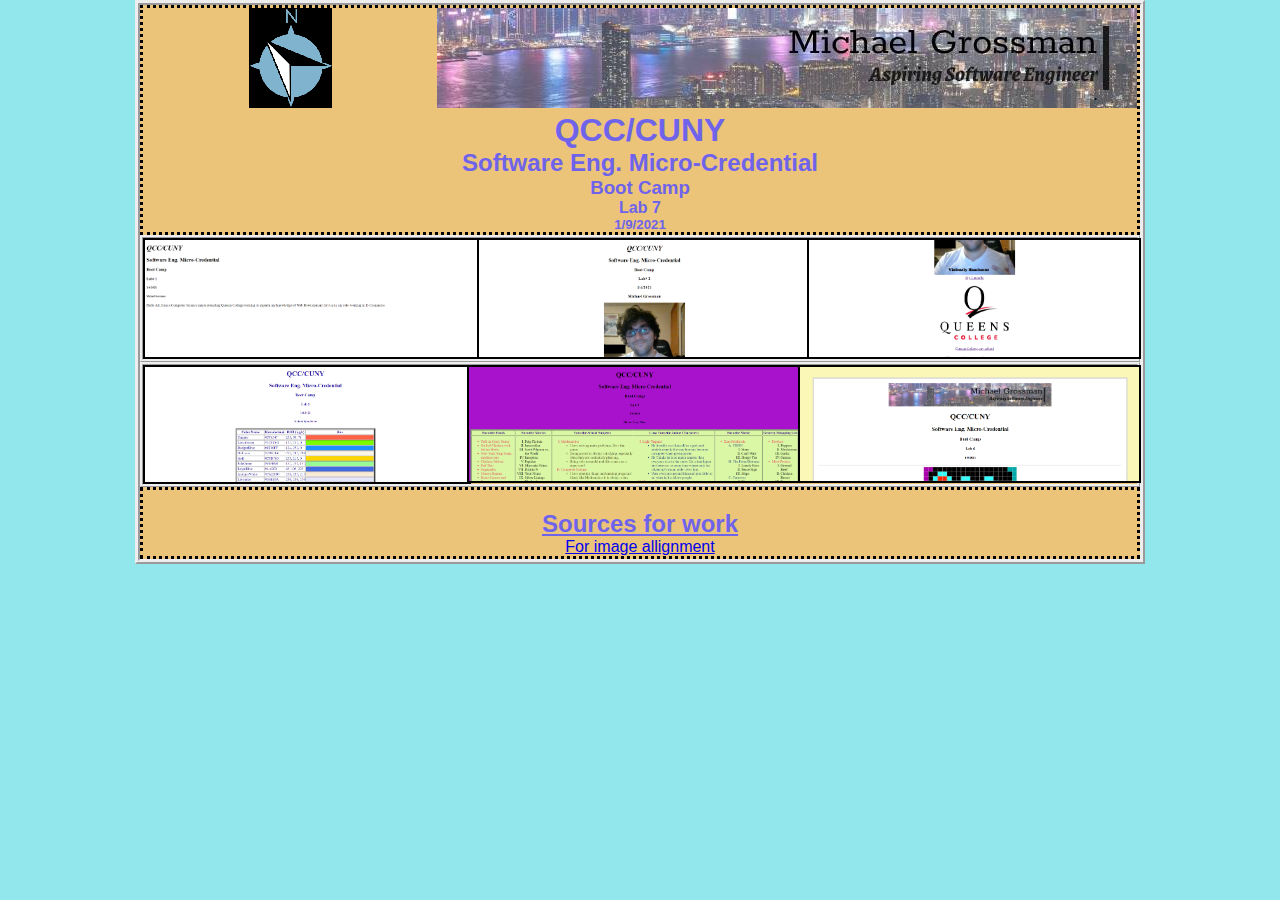
<file: index.html>
<!DOCTYPE html>
<html lang="en" dir="ltr">
  <head>
    <meta charset="utf-8">
    <title>Lab Index</title>
    <link rel="icon" type="image/png" href="logo.png">
    <link rel="stylesheet" type="text/css" href="style.css">
  </head>
  <center>
    <body>
        <header>
          <img src="left_image.png" alt="balancing img" stlye="float:left">
          <img src="Banner_700x100.jpg" alt="info banner" style="float:right">
          <br>
          <h1 style="color:#6F63EB; margin-bottom:0px; margin-top:0px;">QCC/CUNY</h1>
          <h2 style="color:#6F63EB; margin-bottom:0px; margin-top:0px;">Software
             Eng. Micro-Credential</h2>
          <h3 style="color:#6F63EB; margin-bottom:0px; margin-top:0px;">Boot Camp</h3>
          <h4 style="color:#6F63EB; margin-bottom:0px; margin-top:0px;">Lab 7</h4>
          <h5 style="color:#6F63EB; margin-bottom:0px; margin-top:0px;">1/9/2021</h5>
        </header>

      <div class="row">
        <div class="img1">
          <a href="lab1/lab1.html"><img class="a" src="lab1.png"></a>
        </div>
        <div class="img2">
          <a href="lab2/lab2.html"><img class="a" src="lab2.png"></a>
        </div>
        <div class="img3">
          <a href="Lab3/Lab.html"><img class="a" src="lab3.png"></a>
        </div>
      </div>
      <div class="row">
        <div class="img4">
          <a href="Lab4/Lab.html"><img class="a" src="lab4.png"></a>
        </div>
        <div class="img5">
          <a href="Lab5/Lab.html"><img class="a" src="lab5.png"></a>
        </div>
        <div class="img6">
          <a href="Lab6/Lab.html"><img class="a" src="lab6.png"></a>
        </div>
      </div>
      <footer>
        <h2 style="color:#6F63EB; margin-bottom:0px"><u>Sources for work</u></h2>
        <a href="https://codepen.io/sarus/pen/PJGPmy">For image allignment</a>
      </footer>
    </body>
  </center>
</html>
</file>
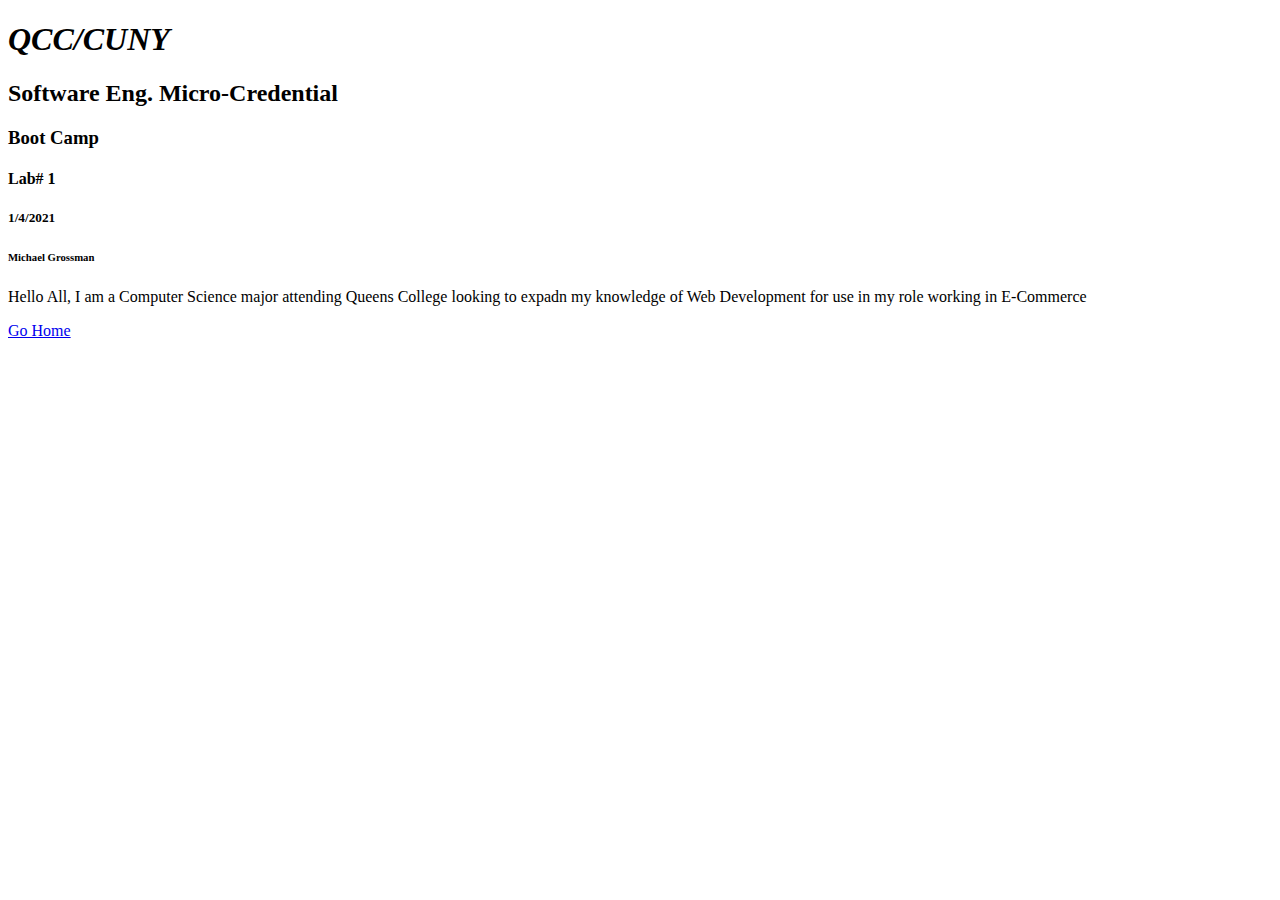
<file: lab1/lab1.html>
<!doctype html>
<html>
    <head>
        <title>Lab 1</title>
    </head>
    <body>
        <h1><em>QCC/CUNY</em></h1>
        <h2><strong>Software Eng. Micro-Credential</strong></h2>
        <h3>Boot Camp</h3>
        <h4>Lab# 1</h4>
        <h5>1/4/2021</h5>
        <h6>Michael Grossman</h6>
        <p>Hello All, I am a Computer Science major attending Queens College
          looking to expadn my knowledge of Web Development for use in my role
          working in E-Commerce</p>
        <a href="../index.html" alt="link to root folder">Go Home</a>
    </body>
</html>
<!--
<strong> this would be bold </strong>
em == i
<b>this will also be bold</b>
-->
</file>
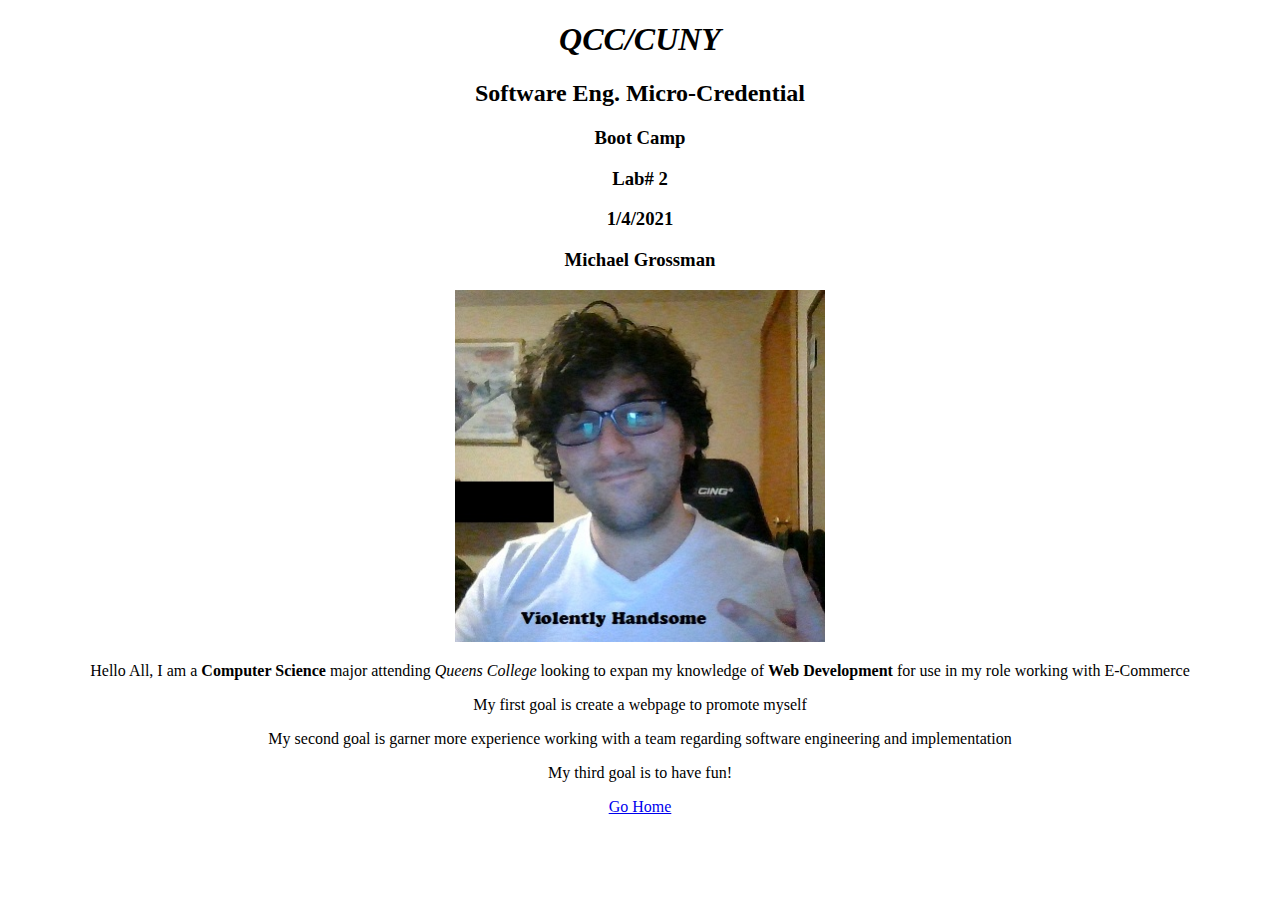
<file: lab2/lab2.html>
<!doctype html>
<html>
    <head>
        <title>Lab 2</title>
    </head>
    <body>
      <center>
        <h1><em>QCC/CUNY</em></h1>
        <h2>Software Eng. Micro-Credential</h2>
        <h3>Boot Camp</h3>
        <h3>Lab# 2</h3>
        <h3>1/4/2021</h3>
        <h3>Michael Grossman</h3>
        <img src="it_me.jpg" alt="Beautifully me" width="370px"/>
        <p>Hello All, I am a <strong>Computer Science</strong> major attending
           <i>Queens College</i> looking to expan my knowledge of
           <b>Web Development</b> for use in my role working with E-Commerce</p>
        <p>My first goal is create a webpage to promote myself</p>
        <p>My second goal is garner more experience working with a team
        regarding software engineering and implementation</p>
        <p>My third goal is to have fun!</p>
        <a href="../index.html" alt="link to root folder">Go Home</a>
      </center>
    </body>
</html>
<!--
<strong> this would be bold </strong>
em == i
<b>this will also be bold</b>
-->
</file>
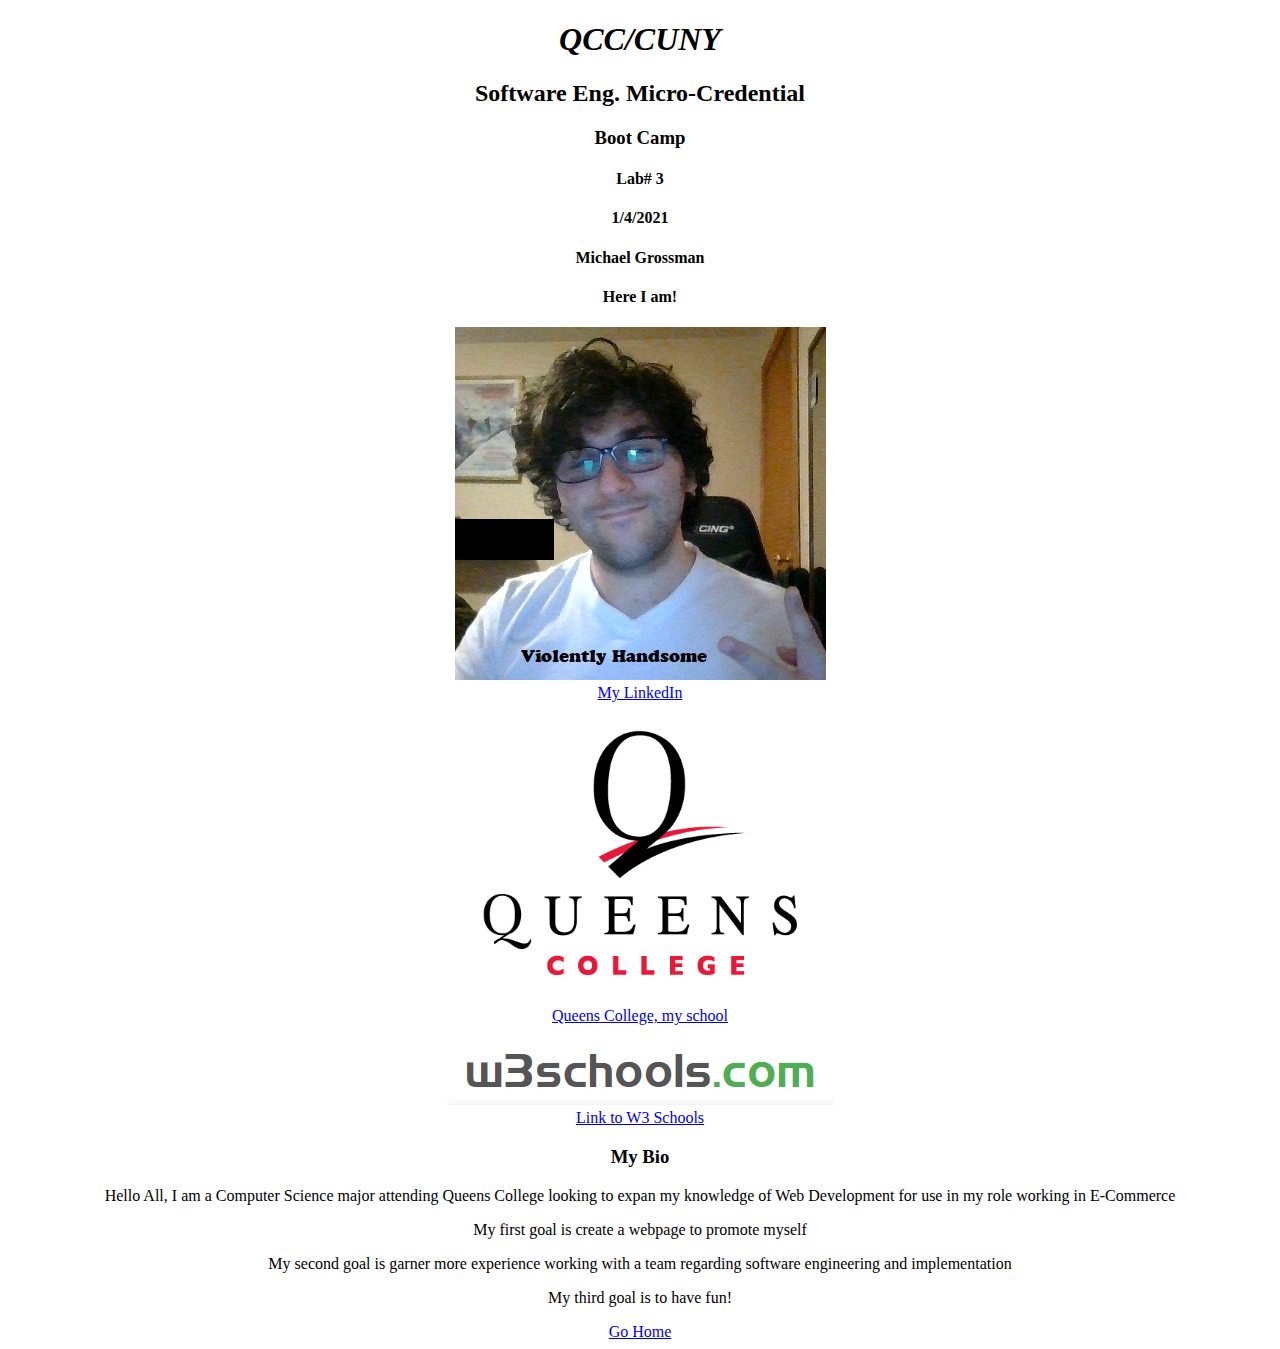
<file: Lab3/Lab.html>
<!doctype html>
<html>
    <head>
        <title>Lab 3</title>
    </head>
    <body>
      <center>
        <h1><em>QCC/CUNY</em></h1>
        <h2><strong>Software Eng. Micro-Credential</strong></h2>
        <h3>Boot Camp</h3>
        <h4>Lab# 3</h4>
        <h4>1/4/2021</h4>
        <h4>Michael Grossman</h4>
        <h4>Here I am!</h4>
        <a href="https://www.linkedin.com/in/michael-grossman-888a30196/" alt="Michael Grossman">
          <img src="it_me.jpg" alt="Beautifully me" width="371px"/></a>
        <br/>
        <a href="https://www.linkedin.com/in/michael-grossman-888a30196/" alt="My LinkedIn">
        My LinkedIn</a>
        <br/>
        <a href="https://www.qc.cuny.edu/Pages/home.aspx" alt="Link to Queens College">
        <img src="queens_college.jpg" alt="QC logo" width="371px"/></a>
        <br/>
        <a href="https://www.qc.cuny.edu/Pages/home.aspx" alt="Link to Queens College">
        Queens College, my school</a>
        <br/>
        <a href="https://www.w3schools.com/" alt="link to w3 schools">
          <img src="w3_schools.jpg" alt="w3 schools logo"/></a>
        <br/>
        <a href="https://www.w3schools.com/" alt="link to W3 Schools">
        Link to W3 Schools</a>
        <br/>
        <h3>My Bio</h3>
        <p>Hello All, I am a Computer Science major attending Queens College
          looking to expan my knowledge of Web Development for use in my role
          working in E-Commerce</p>
        <!-- This would be better as an ordered list -->
        <p>My first goal is create a webpage to promote myself</p>
        <p>My second goal is garner more experience working with a team
        regarding software engineering and implementation</p>
        <p>My third goal is to have fun!</p>
        <a href="../index.html" alt="link to root folder">Go Home</a>
      </center>
    </body>
</html>
</file>
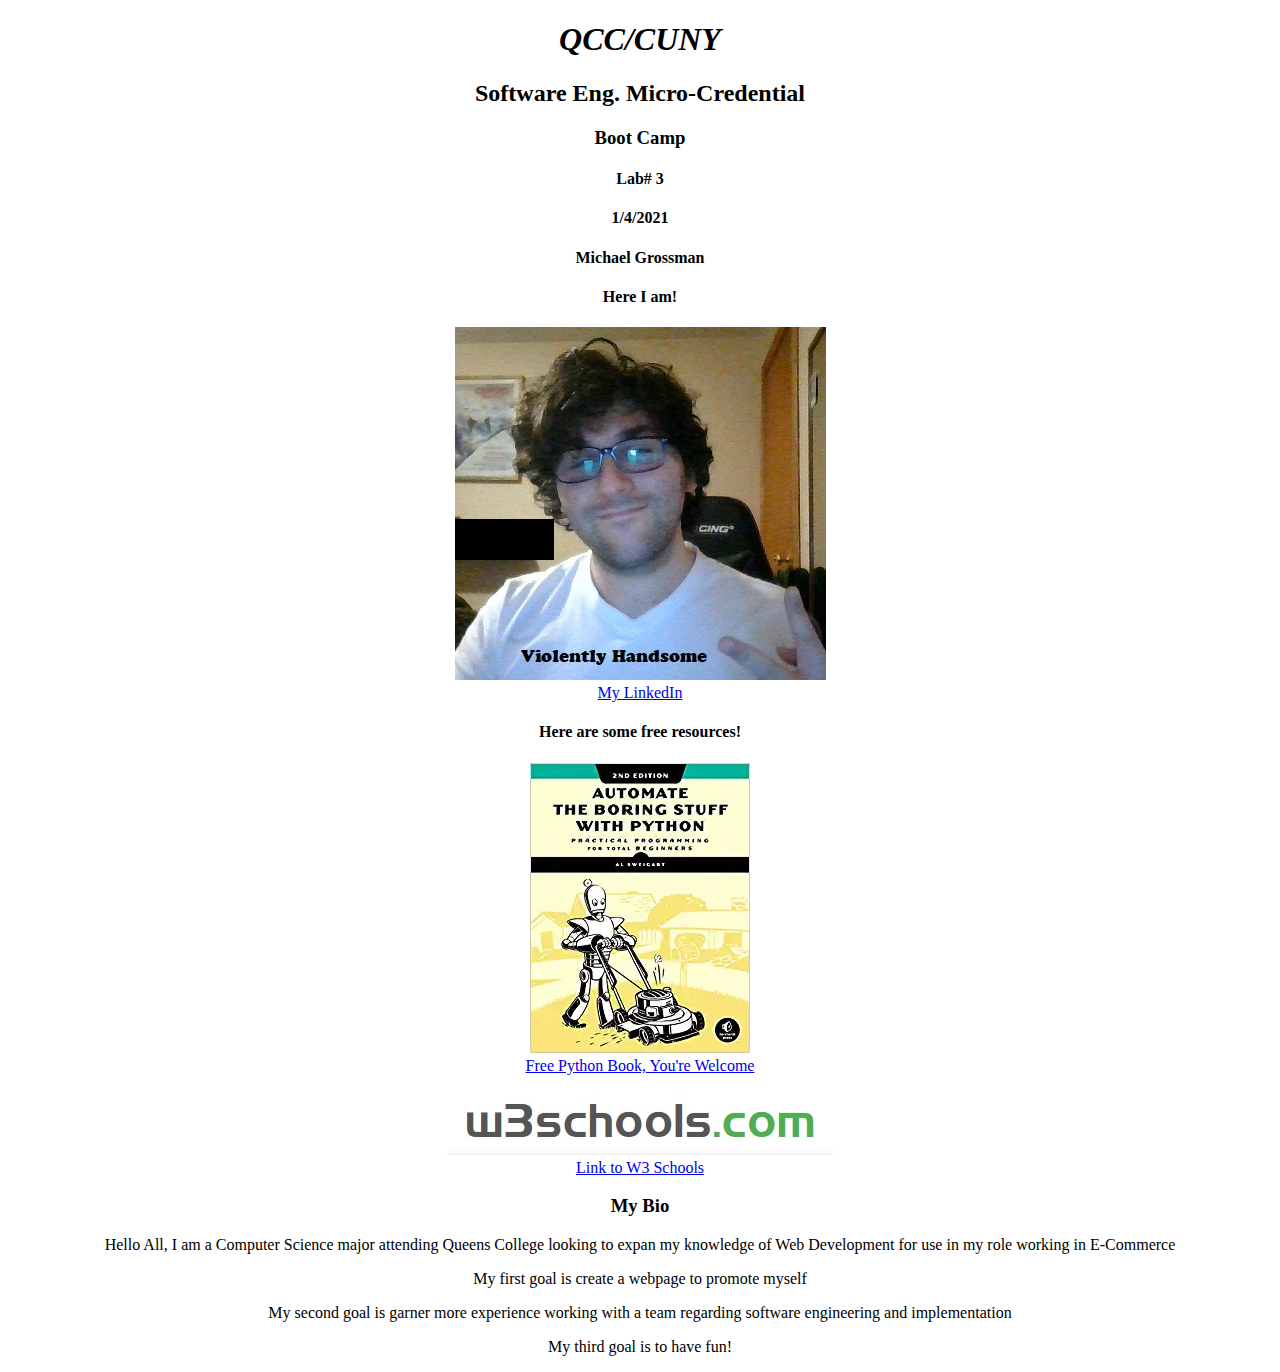
<file: Lab3/lab3.html>
<!doctype html>
<html>
    <head>
        <title>Lab 3</title>
    </head>
    <body>
      <center>
        <h1><em>QCC/CUNY</em></h1>
        <h2><strong>Software Eng. Micro-Credential</strong></h2>
        <h3>Boot Camp</h3>
        <h4>Lab# 3</h4>
        <h4>1/4/2021</h4>
        <h4>Michael Grossman</h4>
        <h4>Here I am!</h4>
        <a href="https://www.linkedin.com/in/michael-grossman-888a30196/" alt="Michael Grossman">
          <img src="it_me.jpg" alt="Beautifully me"/></a>
        <br/>
        <a href="https://www.linkedin.com/in/michael-grossman-888a30196/" alt="My LinkedIn">
        My LinkedIn</a>
        <br/>
        <h4>Here are some free resources!</h4>
        <a href="https://automatetheboringstuff.com/" alt="Free Python Textbook">
        <img src="Automate_the_boring_stuff.jpg" alt="python Textbook"/></a>
        <br/>
        <a href="https://automatetheboringstuff.com/" alt="Free Python Textbook">
        Free Python Book, You're Welcome</a>
        <br/>
        <a href="https://www.w3schools.com/" alt="link to w3 schools">
          <img src="w3_schools.jpg" alt="w3 schools logo"/></a>
        <br/>
        <a href="https://www.w3schools.com/" alt="link to W3 Schools">
        Link to W3 Schools</a>
        <br/>
        <h3>My Bio</h3>
        <p>Hello All, I am a Computer Science major attending Queens College
          looking to expan my knowledge of Web Development for use in my role
          working in E-Commerce</p>
        <!-- This would be better as an ordered list -->
        <p>My first goal is create a webpage to promote myself</p>
        <p>My second goal is garner more experience working with a team
        regarding software engineering and implementation</p>
        <p>My third goal is to have fun!</p>
      </center>
    </body>
</html>
<!--
<strong> this would be bold </strong>
em == i
<b>this will also be bold</b>
-->
</file>
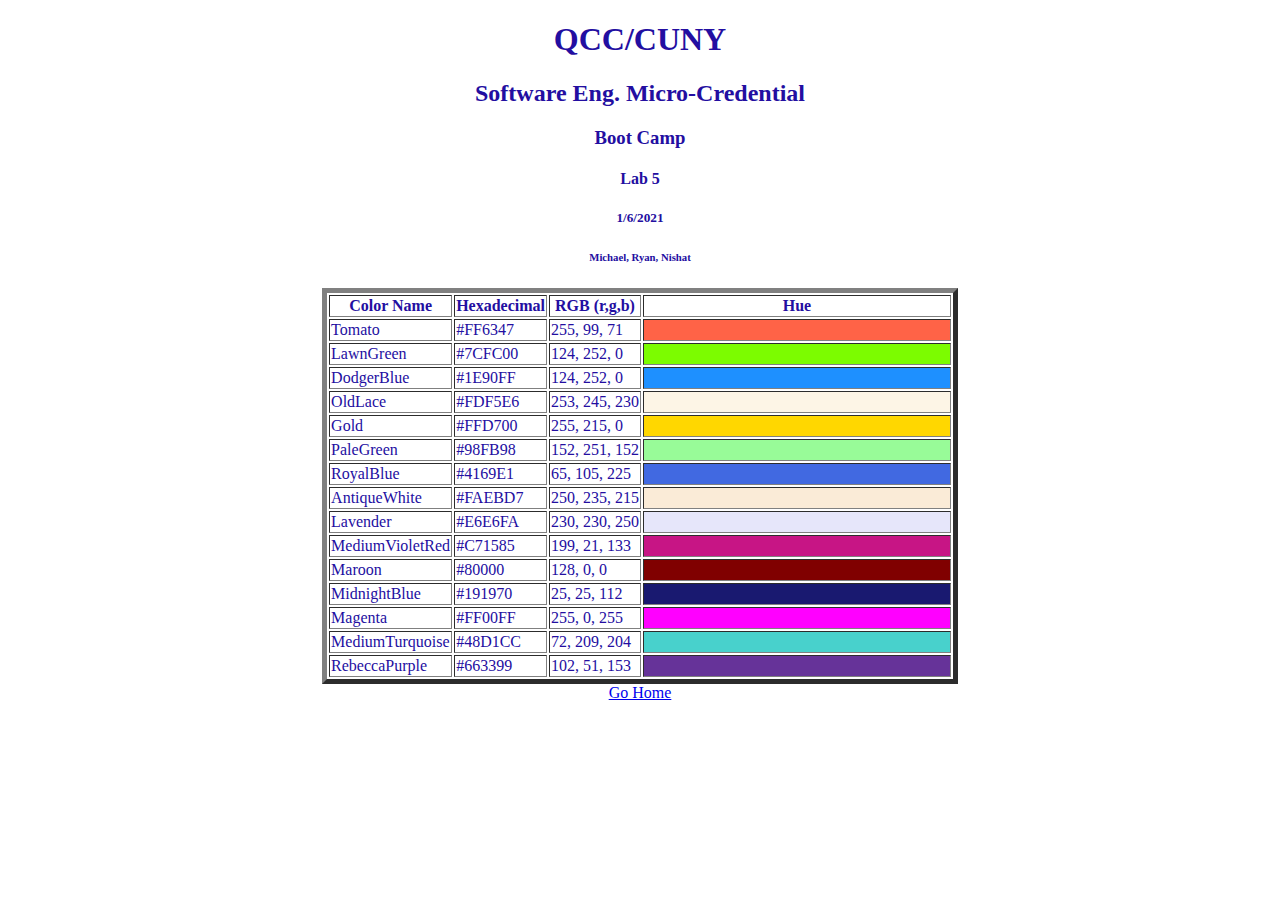
<file: Lab4/Lab.html>
<!doctype html>
<html>
    <head>
        <title>Lab 4</title>
    </head>
    <body style="color:rgb(35,14,161)">
      <center>
        <h1>QCC/CUNY</h1>
        <h2>Software Eng. Micro-Credential</h2>
        <h3>Boot Camp</h3>
        <h4>Lab 5</h4>
        <h5>1/6/2021</h5>
        <h6>Michael, Ryan, Nishat</h6>
        <table border="5">
          <tr>
            <th>Color Name</th>
            <th>Hexadecimal</th>
            <th>RGB (r,g,b)</th>
            <th>Hue</th>
          </tr>
          <tr>
            <td>Tomato</td>
            <td>#FF6347</td>
            <td>255, 99, 71</td>
            <td style="width:50%" bgcolor="#FF6347"></td>
          </tr>
          <tr>
            <td>LawnGreen</td>
            <td>#7CFC00</td>
            <td>124, 252, 0</td>
            <td style="width:50%" bgcolor="#7CFC00"></td>
          </tr>
          <tr>
            <td>DodgerBlue</td>
            <td>#1E90FF</td>
            <td>124, 252, 0</td>
            <td style="width:50%" bgcolor="#1E90FF"></td>
          </tr>
          <tr>
            <td>OldLace</td>
            <td>#FDF5E6</td>
            <td>253, 245, 230</td>
            <td style="width:50%" bgcolor="#FDF5E6"></td>
          </tr>
          <tr>
            <td>Gold</td>
            <td>#FFD700</td>
            <td>255, 215, 0</td>
            <td style="width:50%" bgcolor="#FFD700"></td>
          </tr>
          <tr>
            <td>PaleGreen</td>
            <td>#98FB98</td>
            <td>152, 251, 152</td>
            <td style="width:50%" bgcolor="#98FB98"></td>
          </tr>
          <tr>
            <td>RoyalBlue</td>
            <td>#4169E1</td>
            <td>65, 105, 225</td>
            <td style="width:50%" bgcolor="#4169E1"></td>
          </tr>
          <tr>
            <td>AntiqueWhite</td>
            <td>#FAEBD7</td>
            <td>250, 235, 215</td>
            <td style="width:50%" bgcolor="#FAEBD7"></td>
          </tr>
          <tr>
            <td>Lavender</td>
            <td>#E6E6FA</td>
            <td>230, 230, 250</td>
            <td style="width:50%" bgcolor="#E6E6FA"></td>
          </tr>
          <tr>
            <td>MediumVioletRed</td>
            <td>#C71585</td>
            <td>199, 21, 133</td>
            <td style="width:50%" bgcolor="#C71585"></td>
          </tr>
          <tr>
            <td>Maroon</td>
            <td>#80000</td>
            <td>128, 0, 0</td>
            <td style="width:50%" bgcolor="#80000"></td>
          </tr>
          <tr>
            <td>MidnightBlue</td>
            <td>#191970</td>
            <td>25, 25, 112</td>
            <td style="width:50%" bgcolor="#191970"></td>
          </tr>
          <tr>
            <td>Magenta</td>
            <td>#FF00FF</td>
            <td>255, 0, 255</td>
            <td style="width:50%" bgcolor="#FF00FF"></td>
          </tr>
          <tr>
            <td>MediumTurquoise</td>
            <td>#48D1CC</td>
            <td>72, 209, 204</td>
            <td style="width:50%" bgcolor="#48D1CC"></td>
          </tr>
          <tr>
            <td>RebeccaPurple</td>
            <td>#663399</td>
            <td>102, 51, 153</td>
            <td style="width:50%" bgcolor="#663399"></td>
          </tr>
        </table>
        <a href="../index.html" alt="link to root folder">Go Home</a>
      </center>
    </body>
</html>
</file>
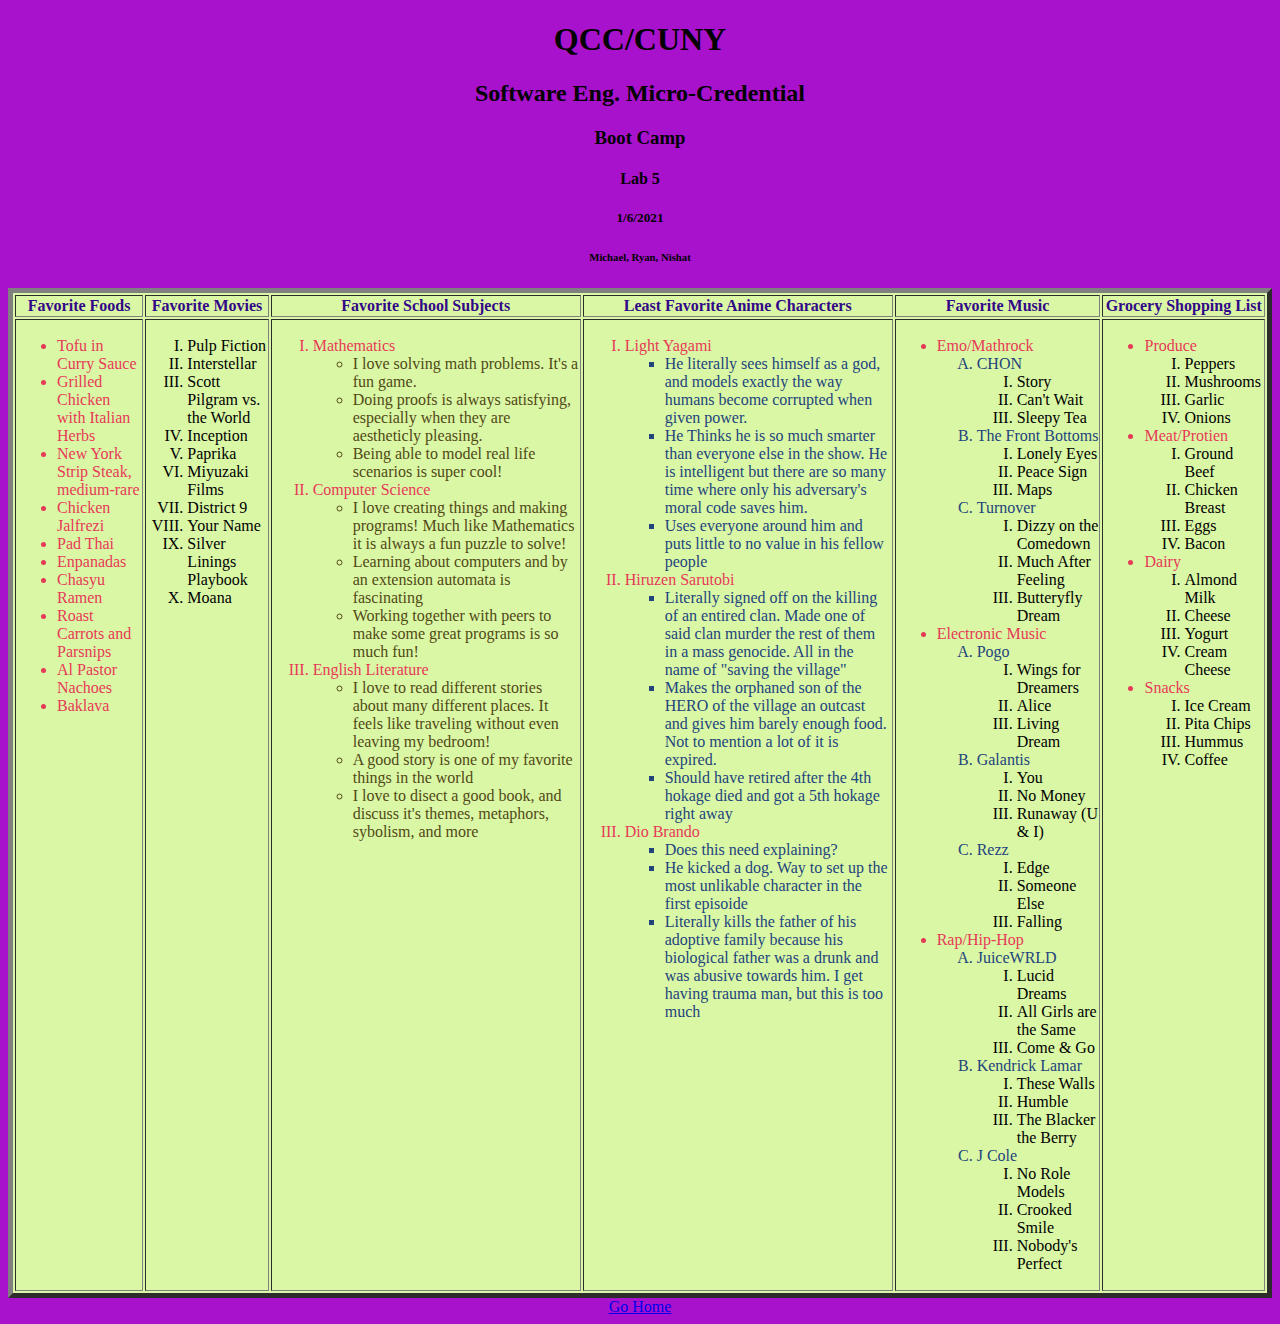
<file: Lab5/Lab.html>
<!doctype html>
<html>
    <head>
        <title>Lab 5</title>
    </head>
    <body style="background-color:#A812CC">
      <center>
        <h1 >QCC/CUNY</h1>
        <h2>Software Eng. Micro-Credential</h2>
        <h3>Boot Camp</h3>
        <h4>Lab 5</h4>
        <h5>1/6/2021</h5>
        <h6>Michael, Ryan, Nishat</h6>
        <table border="5" style="background-color:#DAF7A6">
          <tr style="color:#320787">
              <th>Favorite Foods</th>
              <th>Favorite Movies</th>
              <th>Favorite School Subjects</th>
              <th>Least Favorite Anime Characters</th>
              <th>Favorite Music</th>
              <th>Grocery Shopping List</th>
          </tr>
          <tr>
            <td style="vertical-align:top">
              <ul style="color:rgb(230,58,86)">
                <li>Tofu in Curry Sauce</li>
                <li>Grilled Chicken with Italian Herbs</li>
                <li>New York Strip Steak, medium-rare</li>
                <li>Chicken Jalfrezi</li>
                <li>Pad Thai</li>
                <li>Enpanadas</li>
                <li>Chasyu Ramen</li>
                <li>Roast Carrots and Parsnips</li>
                <li>Al Pastor Nachoes</li>
                <li>Baklava</li>
              </ul>
            </td>
            <td style="vertical-align:top">
              <ol type="I">
                <li>Pulp Fiction</li>
                <li>Interstellar</li>
                <li>Scott Pilgram vs. the World</li>
                <li>Inception</li>
                <li>Paprika</li>
                <li>Miyuzaki Films</li>
                <li>District 9</li>
                <li>Your Name</li>
                <li>Silver Linings Playbook</li>
                <li>Moana</li>
              </ol>
            </td>
            <td width="25%" style="vertical-align:top">
              <ol type="I">
                <li style="color:rgb(230,58,86)">Mathematics</li>
                  <ul style="color:#514915">
                    <li>I love solving math problems. It's a fun game.</li>
                    <li>Doing proofs is always satisfying, especially when they are
                      aestheticly pleasing.</li>
                    <li>Being able to model real life scenarios is super cool!</li>
                  </ul>
                <li style="color:rgb(230,58,86)">Computer Science</li>
                  <ul style="color:#514915">
                    <li>I love creating things and making programs! Much like Mathematics
                     it is always a fun puzzle to solve!</li>
                    <li>Learning about computers and by an extension automata is fascinating</li>
                    <li>Working together with peers to make some great programs is so much fun!</li>
                  </ul>
                <li style="color:rgb(230,58,86)">English Literature</li>
                  <ul style="color:#514915">
                    <li>I love to read different stories about many different places. It
                    feels like traveling without even leaving my bedroom!</li>
                    <li>A good story is one of my favorite things in the world</li>
                    <li>I love to disect a good book, and discuss it's themes, metaphors,
                      sybolism, and more</li>
                  </ul>
              </ol>
            </td>
            <td width="25%" style="vertical-align:top">
              <ol type="I">
                <li style="color:rgb(230,58,86)">Light Yagami</li>
                  <ul style="color:#22447c" type="square">
                    <li>He literally sees himself as a god, and models exactly the way
                     humans become corrupted when given power.</li>
                    <li>He Thinks he is so much smarter than everyone else in the show.
                     He is intelligent but there are so many time where only his adversary's
                     moral code saves him.</li>
                     <li>Uses everyone around him and puts little to no value in his fellow people</li>
                  </ul>
                <li style="color:rgb(230,58,86)">Hiruzen Sarutobi</li>
                  <ul style="color:#22447c" type="square">
                    <li>Literally signed off on the killing of an entired clan. Made one of said clan
                     murder the rest of them in a mass genocide. All in the name of "saving the village"</li>
                    <li>Makes the orphaned son of the HERO of the village an outcast and gives
                    him barely enough food. Not to mention a lot of it is expired.</li>
                    <li>Should have retired after the 4th hokage died and got a 5th hokage right away</li>
                  </ul>
                <li style="color:rgb(230,58,86)">Dio Brando</li>
                  <ul style="color:#22447c" type="square">
                    <li>Does this need explaining?</li>
                    <li>He kicked a dog. Way to set up the most unlikable character in the
                    first episoide</li>
                    <li>Literally kills the father of his adoptive family because his biological
                    father was a drunk and was abusive towards him. I get having trauma man, but
                    this is too much</li>
                  </ul>
              </ol>
            </td>
            <td style="vertical-align:top">
              <ul>
                <li style="color:rgb(230,58,86)">Emo/Mathrock</li>
                  <ol type="A">
                    <li style="color:#22447c">CHON</li>
                      <ol type="I">
                        <li>Story</li>
                        <li>Can't Wait</li>
                        <li>Sleepy Tea</li>
                      </ol>
                    <li style="color:#22447c">The Front Bottoms</li>
                      <ol type="I">
                        <li>Lonely Eyes</li>
                        <li>Peace Sign</li>
                        <li>Maps</li>
                      </ol>
                    <li style="color:#22447c">Turnover</li>
                      <ol type="I">
                        <li>Dizzy on the Comedown</li>
                        <li>Much After Feeling</li>
                        <li>Butteryfly Dream</li>
                      </ol>
                  </ol>
                <li style="color:rgb(230,58,86)">Electronic Music</li>
                  <ol type="A">
                    <li style="color:#22447c">Pogo</li>
                      <ol type="I">
                        <li>Wings for Dreamers</li>
                        <li>Alice</li>
                        <li>Living Dream</li>
                      </ol>
                    <li style="color:#22447c">Galantis</li>
                      <ol type="I">
                        <li>You</li>
                        <li>No Money</li>
                        <li>Runaway (U & I)</li>
                      </ol>
                    <li style="color:#22447c">Rezz</li>
                      <ol type="I">
                        <li>Edge</li>
                        <li>Someone Else</li>
                        <li>Falling</li>
                      </ol>
                  </ol>
                <li style="color:rgb(230,58,86)">Rap/Hip-Hop</li>
                  <ol type="A">
                    <li style="color:#22447c">JuiceWRLD</li>
                      <ol type="I">
                        <li>Lucid Dreams</li>
                        <li>All Girls are the Same</li>
                        <li>Come & Go</li>
                      </ol>
                    <li style="color:#22447c">Kendrick Lamar</li>
                      <ol type="I">
                        <li>These Walls</li>
                        <li>Humble</li>
                        <li>The Blacker the Berry</li>
                      </ol>
                    <li style="color:#22447c">J Cole</li>
                      <ol type="I">
                        <li>No Role Models</li>
                        <li>Crooked Smile</li>
                        <li>Nobody's Perfect</li>
                      </ol>
                  </ol>
              </ul>
            </td>
            <td style="vertical-align:top">
              <ul>
                <li style="color:rgb(230,58,86)">Produce</li>
                  <ol style="list-style-type:upper-roman;">
                    <li>Peppers</li>
                    <li>Mushrooms</li>
                    <li>Garlic</li>
                    <li>Onions</li>
                  </ol>
                <li style="color:rgb(230,58,86)">Meat/Protien</li>
                  <ol style="list-style-type:upper-roman;">
                    <li>Ground Beef</li>
                    <li>Chicken Breast</li>
                    <li>Eggs</li>
                    <li>Bacon</li>
                  </ol>
                <li style="color:rgb(230,58,86)">Dairy</li>
                  <ol style="list-style-type:upper-roman;">
                    <li>Almond Milk</li>
                    <li>Cheese</li>
                    <li>Yogurt</li>
                    <li>Cream Cheese</li>
                  </ol>
                <li style="color:rgb(230,58,86)">Snacks</li>
                  <ol style="list-style-type:upper-roman;">
                    <li>Ice Cream</li>
                    <li>Pita Chips</li>
                    <li>Hummus</li>
                    <li>Coffee</li>
                  </ol>
              </ul>
            </td>
          </tr>
        </table>
        <a href="../index.html" alt="link to root folder">Go Home</a>
      </center>
    </body>
</html>
</file>
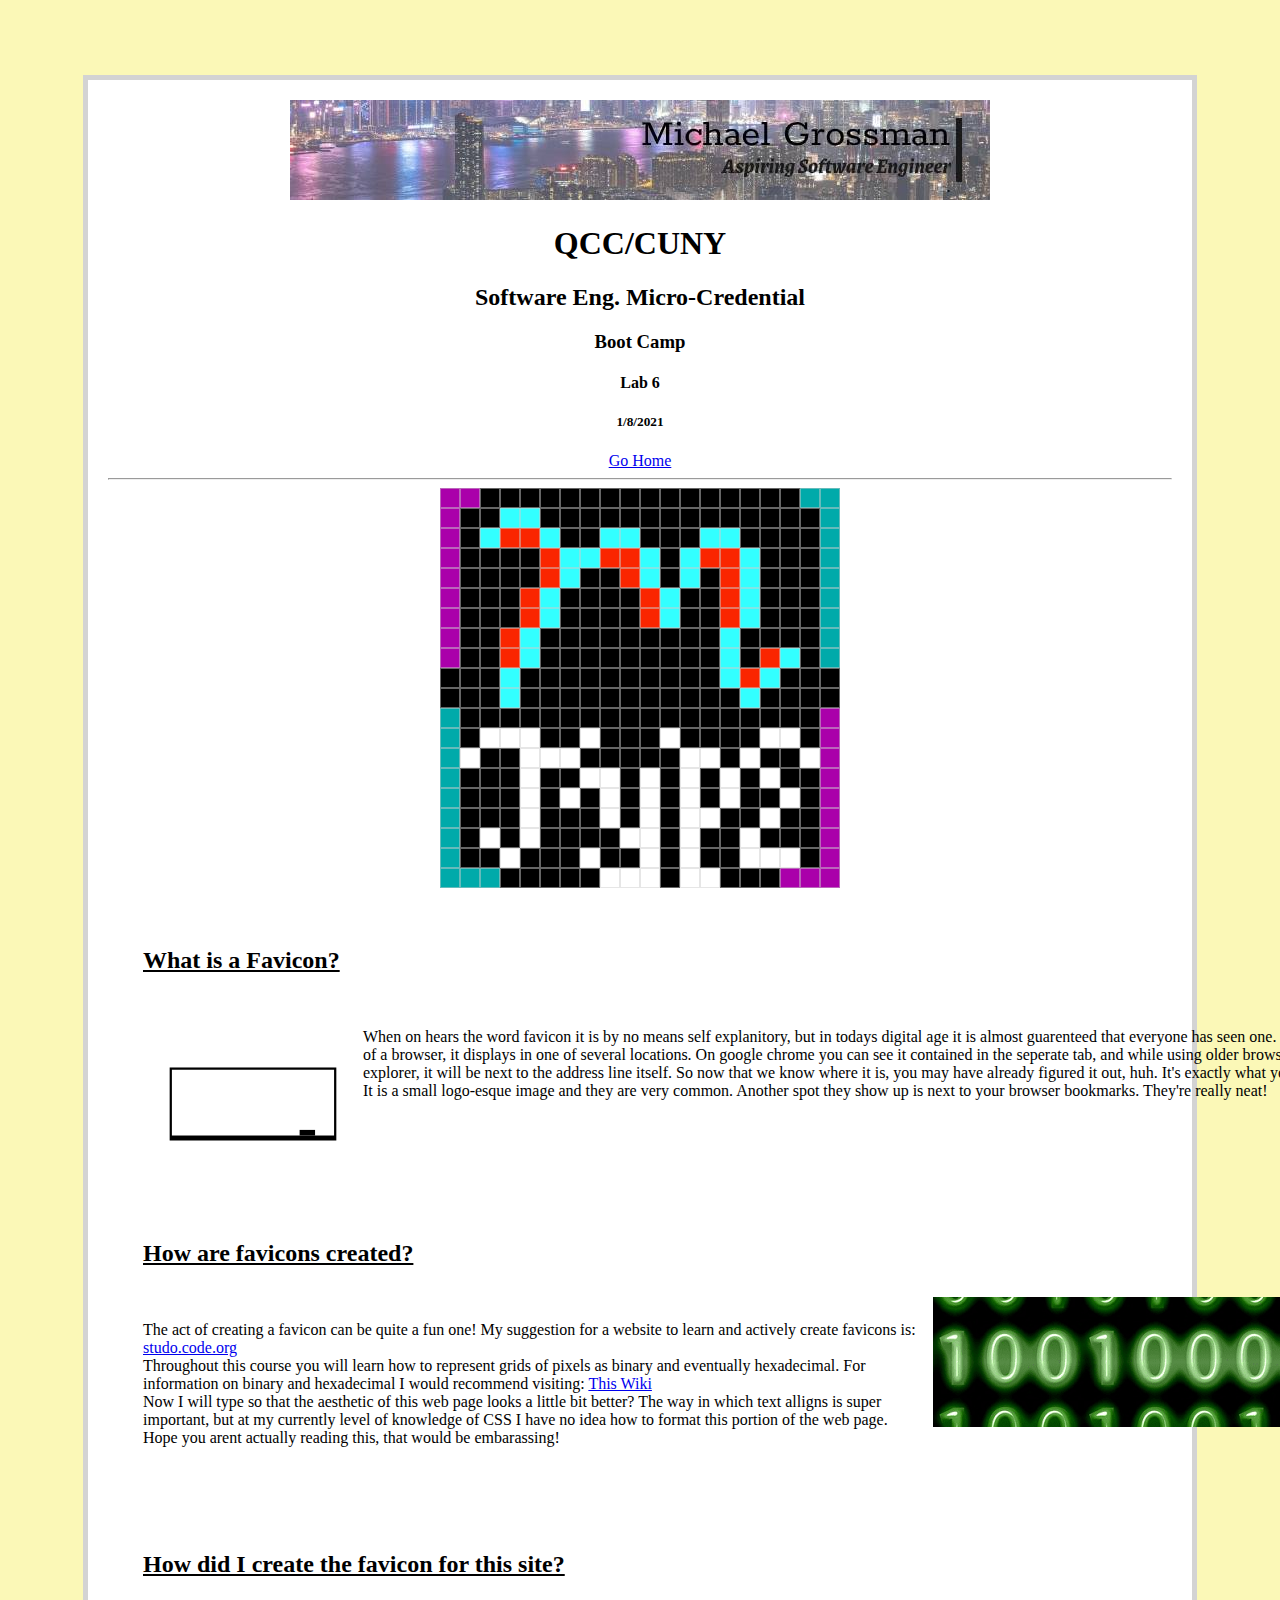
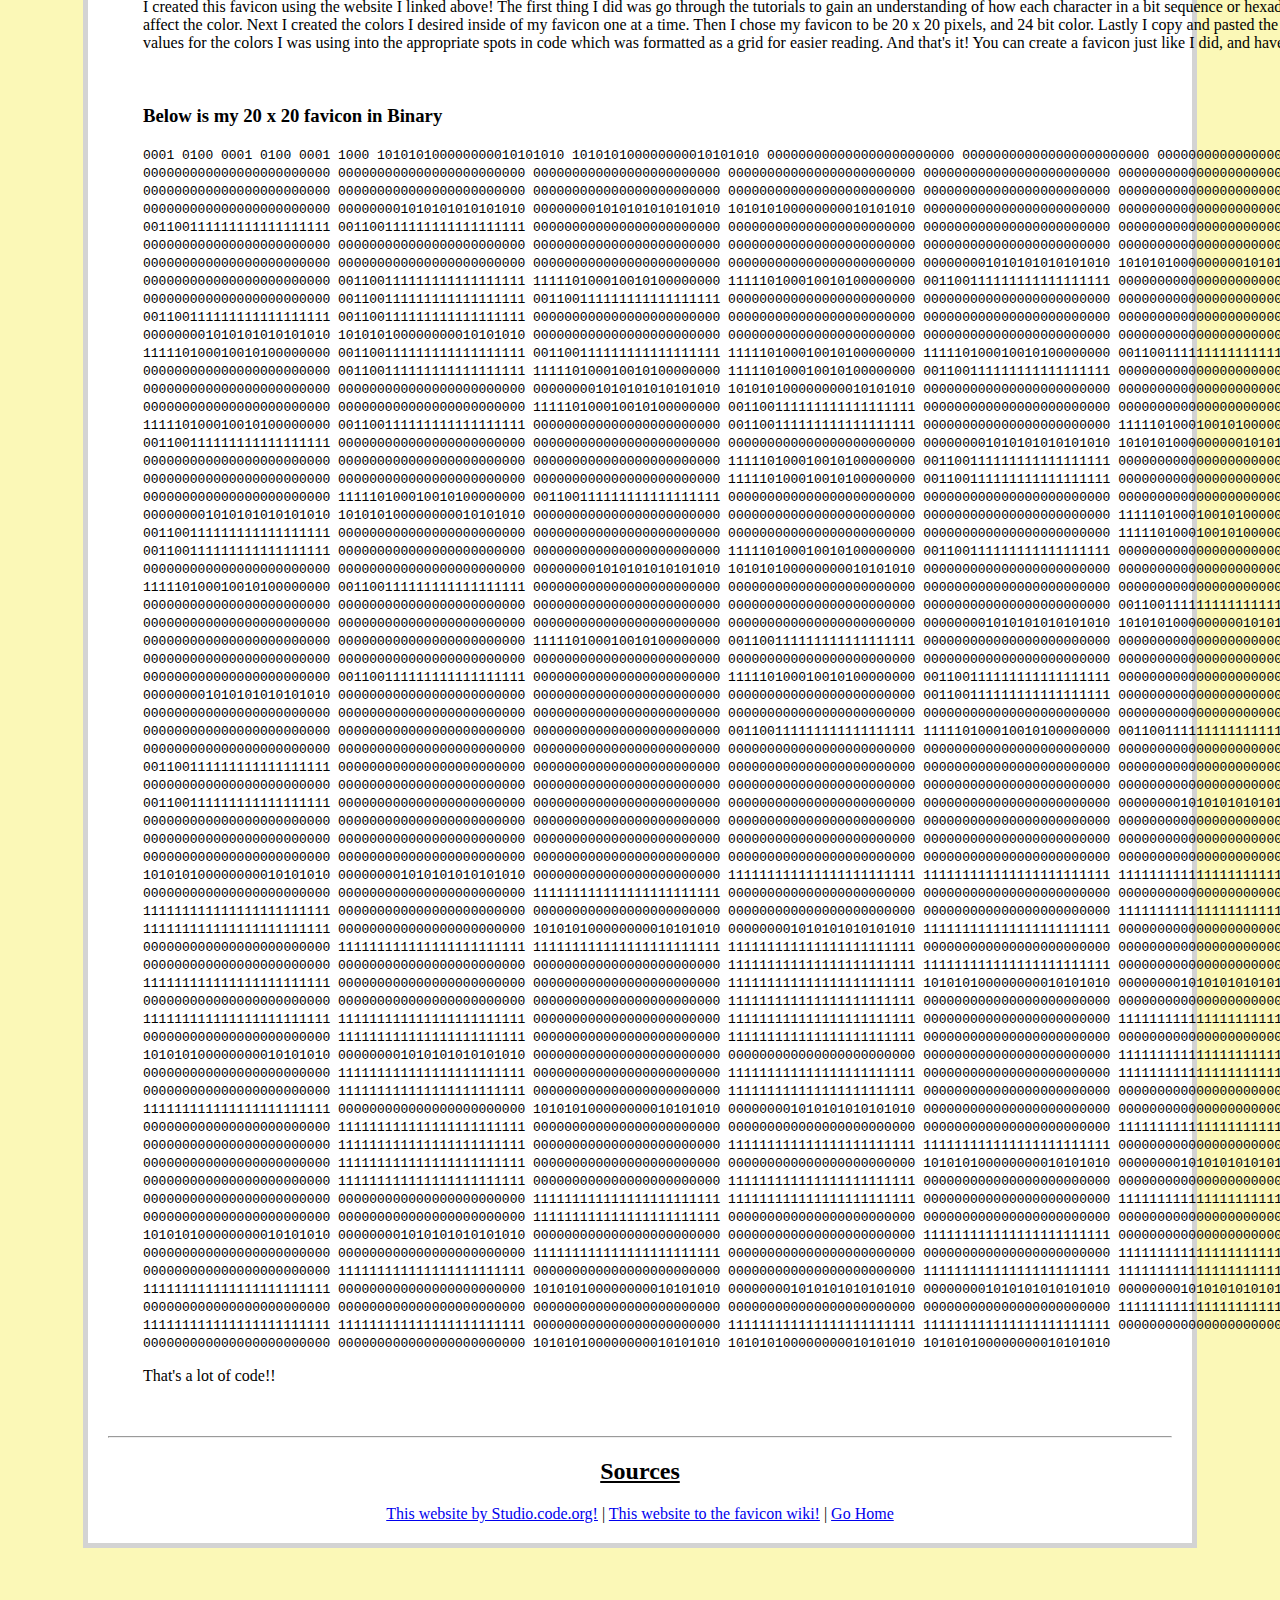
<file: Lab6/Lab.html>
<!DOCTYPE html>
<html>
<head>
  <!--
   This refers to an exterinal link, the rel attribute of icon, changes the image
   in the tab portion of the browser
  -->
  <link rel="icon" type="image/png" href="logo.png">
  <style>
    div.a{
      margin: 75px;
      border: 5px solid lightgray;
      padding: 20px;
      background-color: white;
    }
    div.b{
      margin:20px;
      padding: 15px;
      width: 1250px;
    }
  </style>
  <title>Lab6 - Favicons</title>
</head>
<body style="background-color:#FBF8B7">
  <div class="a">
  <header>
    <center>
      <a href="Banner_700x100.jpg" align="center"><img src="Banner_700x100.jpg" alt="Intro Banner"></a>
      <h1>QCC/CUNY</h1>
      <h2>Software Eng. Micro-Credential</h2>
      <h3>Boot Camp</h3>
      <h4>Lab 6</h4>
      <h5>1/8/2021</h5>
      <a href="../index.html" alt="link to root folder">Go Home</a>
    </center>
  </header>
  <hr>
  <center>
    <a href="logo.png" alt="custom logo"><img src="logo.png" alt="custom logo"></a>
  </center>
  <div class="b" id="Explanation">
    <h2><u>What is a Favicon?</u></h2>
    <a href="explanation.png" alt="teacher teaching"><img src="explanation.png"
      alt="teacher teaching" style="float: left; margin:10px"></a>
      <br>
    <p>
        When on hears the word favicon it is by no means self explanitory, but in todays
        digital age it is almost guarenteed that everyone has seen one. Hidden in the top
        of a browser, it displays in one of several locations. On google chrome you can see
        it contained in the seperate tab, and while using older browsers like internet
        explorer, it will be next to the address line itself. So now that we know
        where it is, you may have already figured it out, huh. It's exactly what you
        were thinking! It is a small logo-esque image and they are very common. Another
        spot they show up is next to your browser bookmarks. They're really neat!
    </p>
  </div>
  <div class="b" id="Instruction">
    <br>
    <br>
    <br>
    <h2><u>How are favicons created?</u></h2>
    <a href="binary.png" alt="binary code"><img src="binary.png" alt="binary code"
       style="float: right; margin:10px"></a>
    <br>
    <p>
      The act of creating a favicon can be quite a fun one! My suggestion for a website
      to learn and actively create favicons is: <a href="https://studio.code.org/s/pixelation"
      alt="link to favicon creation site">studo.code.org</a> <br>Throughout this course
      you will learn how to represent grids of pixels as binary and eventually hexadecimal.
      For information on binary and hexadecimal I would recommend visiting: <a href=
      "https://en.wikipedia.org/wiki/Radix" alt="link to number base wiki">This Wiki</a>
      <br>Now I will type so that the aesthetic of this web page looks a little bit better?
      The way in which text alligns is super important, but at my currently level of
      knowledge of CSS I have no idea how to format this portion of the web page. Hope
      you arent actually reading this, that would be embarassing!
    </p>
  </div>
  <div class="b" id="Personal_Experience">
    <br>
    <h2><u>How did I create the favicon for this site?</u></h2>
    <p> I created this favicon using the website I linked above! The first thing I did was
      go through the tutorials to gain an understanding of how each character in a bit
      sequence or hexadecimal sequence affect the color. Next I created the colors I desired
      inside of my favicon one at a time. Then I chose my favicon to be 20 x 20 pixels, and
      24 bit color. Lastly I copy and pasted the hexadecimal values for the colors I was using
      into the appropriate spots in code which was formatted as a grid for easier reading. And that's it!
       You can create a favicon just like I did, and have fun with it too!
    </p>
    <br>
    <h3>Below is my 20 x 20 favicon in Binary</h3>
    <p><code>
        0001 0100
        0001 0100
        0001 1000
        101010100000000010101010 101010100000000010101010 000000000000000000000000 000000000000000000000000 000000000000000000000000 000000000000000000000000 000000000000000000000000 000000000000000000000000 000000000000000000000000 000000000000000000000000 000000000000000000000000 000000000000000000000000 000000000000000000000000 000000000000000000000000 000000000000000000000000 000000000000000000000000 000000000000000000000000 000000000000000000000000 000000001010101010101010 000000001010101010101010
        101010100000000010101010 000000000000000000000000 000000000000000000000000 001100111111111111111111 001100111111111111111111 000000000000000000000000 000000000000000000000000 000000000000000000000000 000000000000000000000000 000000000000000000000000 000000000000000000000000 000000000000000000000000 000000000000000000000000 000000000000000000000000 000000000000000000000000 000000000000000000000000 000000000000000000000000 000000000000000000000000 000000000000000000000000 000000001010101010101010
        101010100000000010101010 000000000000000000000000 001100111111111111111111 111110100010010100000000 111110100010010100000000 001100111111111111111111 000000000000000000000000 000000000000000000000000 001100111111111111111111 001100111111111111111111 000000000000000000000000 000000000000000000000000 000000000000000000000000 001100111111111111111111 001100111111111111111111 000000000000000000000000 000000000000000000000000 000000000000000000000000 000000000000000000000000 000000001010101010101010
        101010100000000010101010 000000000000000000000000 000000000000000000000000 000000000000000000000000 000000000000000000000000 111110100010010100000000 001100111111111111111111 001100111111111111111111 111110100010010100000000 111110100010010100000000 001100111111111111111111 000000000000000000000000 001100111111111111111111 111110100010010100000000 111110100010010100000000 001100111111111111111111 000000000000000000000000 000000000000000000000000 000000000000000000000000 000000001010101010101010
        101010100000000010101010 000000000000000000000000 000000000000000000000000 000000000000000000000000 000000000000000000000000 111110100010010100000000 001100111111111111111111 000000000000000000000000 000000000000000000000000 111110100010010100000000 001100111111111111111111 000000000000000000000000 001100111111111111111111 000000000000000000000000 111110100010010100000000 001100111111111111111111 000000000000000000000000 000000000000000000000000 000000000000000000000000 000000001010101010101010
        101010100000000010101010 000000000000000000000000 000000000000000000000000 000000000000000000000000 111110100010010100000000 001100111111111111111111 000000000000000000000000 000000000000000000000000 000000000000000000000000 000000000000000000000000 111110100010010100000000 001100111111111111111111 000000000000000000000000 000000000000000000000000 111110100010010100000000 001100111111111111111111 000000000000000000000000 000000000000000000000000 000000000000000000000000 000000001010101010101010
        101010100000000010101010 000000000000000000000000 000000000000000000000000 000000000000000000000000 111110100010010100000000 001100111111111111111111 000000000000000000000000 000000000000000000000000 000000000000000000000000 000000000000000000000000 111110100010010100000000 001100111111111111111111 000000000000000000000000 000000000000000000000000 111110100010010100000000 001100111111111111111111 000000000000000000000000 000000000000000000000000 000000000000000000000000 000000001010101010101010
        101010100000000010101010 000000000000000000000000 000000000000000000000000 111110100010010100000000 001100111111111111111111 000000000000000000000000 000000000000000000000000 000000000000000000000000 000000000000000000000000 000000000000000000000000 000000000000000000000000 000000000000000000000000 000000000000000000000000 000000000000000000000000 001100111111111111111111 000000000000000000000000 000000000000000000000000 000000000000000000000000 000000000000000000000000 000000001010101010101010
        101010100000000010101010 000000000000000000000000 000000000000000000000000 111110100010010100000000 001100111111111111111111 000000000000000000000000 000000000000000000000000 000000000000000000000000 000000000000000000000000 000000000000000000000000 000000000000000000000000 000000000000000000000000 000000000000000000000000 000000000000000000000000 001100111111111111111111 000000000000000000000000 111110100010010100000000 001100111111111111111111 000000000000000000000000 000000001010101010101010
        000000000000000000000000 000000000000000000000000 000000000000000000000000 001100111111111111111111 000000000000000000000000 000000000000000000000000 000000000000000000000000 000000000000000000000000 000000000000000000000000 000000000000000000000000 000000000000000000000000 000000000000000000000000 000000000000000000000000 000000000000000000000000 001100111111111111111111 111110100010010100000000 001100111111111111111111 000000000000000000000000 000000000000000000000000 000000000000000000000000
        000000000000000000000000 000000000000000000000000 000000000000000000000000 001100111111111111111111 000000000000000000000000 000000000000000000000000 000000000000000000000000 000000000000000000000000 000000000000000000000000 000000000000000000000000 000000000000000000000000 000000000000000000000000 000000000000000000000000 000000000000000000000000 000000000000000000000000 001100111111111111111111 000000000000000000000000 000000000000000000000000 000000000000000000000000 000000000000000000000000
        000000001010101010101010 000000000000000000000000 000000000000000000000000 000000000000000000000000 000000000000000000000000 000000000000000000000000 000000000000000000000000 000000000000000000000000 000000000000000000000000 000000000000000000000000 000000000000000000000000 000000000000000000000000 000000000000000000000000 000000000000000000000000 000000000000000000000000 000000000000000000000000 000000000000000000000000 000000000000000000000000 000000000000000000000000 101010100000000010101010
        000000001010101010101010 000000000000000000000000 111111111111111111111111 111111111111111111111111 111111111111111111111111 000000000000000000000000 000000000000000000000000 111111111111111111111111 000000000000000000000000 000000000000000000000000 000000000000000000000000 111111111111111111111111 000000000000000000000000 000000000000000000000000 000000000000000000000000 000000000000000000000000 111111111111111111111111 111111111111111111111111 000000000000000000000000 101010100000000010101010
        000000001010101010101010 111111111111111111111111 000000000000000000000000 000000000000000000000000 111111111111111111111111 111111111111111111111111 111111111111111111111111 000000000000000000000000 000000000000000000000000 000000000000000000000000 000000000000000000000000 000000000000000000000000 111111111111111111111111 111111111111111111111111 000000000000000000000000 111111111111111111111111 000000000000000000000000 000000000000000000000000 111111111111111111111111 101010100000000010101010
        000000001010101010101010 000000000000000000000000 000000000000000000000000 000000000000000000000000 111111111111111111111111 000000000000000000000000 000000000000000000000000 111111111111111111111111 111111111111111111111111 000000000000000000000000 111111111111111111111111 000000000000000000000000 111111111111111111111111 000000000000000000000000 111111111111111111111111 000000000000000000000000 111111111111111111111111 000000000000000000000000 000000000000000000000000 101010100000000010101010
        000000001010101010101010 000000000000000000000000 000000000000000000000000 000000000000000000000000 111111111111111111111111 000000000000000000000000 111111111111111111111111 000000000000000000000000 111111111111111111111111 000000000000000000000000 111111111111111111111111 000000000000000000000000 111111111111111111111111 000000000000000000000000 111111111111111111111111 000000000000000000000000 000000000000000000000000 111111111111111111111111 000000000000000000000000 101010100000000010101010
        000000001010101010101010 000000000000000000000000 000000000000000000000000 000000000000000000000000 111111111111111111111111 000000000000000000000000 000000000000000000000000 000000000000000000000000 111111111111111111111111 000000000000000000000000 111111111111111111111111 000000000000000000000000 111111111111111111111111 111111111111111111111111 000000000000000000000000 000000000000000000000000 111111111111111111111111 000000000000000000000000 000000000000000000000000 101010100000000010101010
        000000001010101010101010 000000000000000000000000 111111111111111111111111 000000000000000000000000 111111111111111111111111 000000000000000000000000 000000000000000000000000 000000000000000000000000 000000000000000000000000 111111111111111111111111 111111111111111111111111 000000000000000000000000 111111111111111111111111 000000000000000000000000 000000000000000000000000 111111111111111111111111 000000000000000000000000 000000000000000000000000 000000000000000000000000 101010100000000010101010
        000000001010101010101010 000000000000000000000000 000000000000000000000000 111111111111111111111111 000000000000000000000000 000000000000000000000000 000000000000000000000000 111111111111111111111111 000000000000000000000000 000000000000000000000000 111111111111111111111111 000000000000000000000000 111111111111111111111111 000000000000000000000000 000000000000000000000000 111111111111111111111111 111111111111111111111111 111111111111111111111111 000000000000000000000000 101010100000000010101010
        000000001010101010101010 000000001010101010101010 000000001010101010101010 000000000000000000000000 000000000000000000000000 000000000000000000000000 000000000000000000000000 000000000000000000000000 111111111111111111111111 111111111111111111111111 111111111111111111111111 000000000000000000000000 111111111111111111111111 111111111111111111111111 000000000000000000000000 000000000000000000000000 000000000000000000000000 101010100000000010101010 101010100000000010101010 101010100000000010101010
        </code>
      </p>
      <p>
        That's a lot of code!!
     </p>
  </div>
  <div id="Sources">
    <hr>
    <footer>
      <center>
        <h2><u>Sources</u></h2>
        <a href="https://studio.code.org/s/pixelation" alt="link to favicon guide">
          This website by Studio.code.org!</a> | <a href="https://en.wikipedia.org/wiki/Favicon"
          alt="link to wiki">This website to the favicon wiki!</a> | <a href="../index.html"
          alt="link to root folder">Go Home</a>
      </center>
    </footer>
  </div>

</div>
</body>
</html>
</file>
<file: style.css>
.row{
  display: flex;
  border-style: ridge;
}
header{
  border-style: dotted;
}
footer{
  border-style: dotted;
}
body {
  max-width: 1000px;
  height: auto;
  border-style: ridge;
  margin: auto;
  background-color: #EBC47A;
  border-width: thick;
  font-family: 'Helvetica', 'Arial', sans-serif;
}
html {
  background-color: #91E7EB;
}
img.a{
  max-width: 100%;
  height: auto;
  margin: auto;
  vertical-align: middle;
  border: 2px solid black;
}
.img1{
  flex: 2.865151;
}
.img2{
  flex: 2.830838;
}
.img3{
  flex: 2.829341;
}
.img4{
  flex: 2.818873;
}
.img5{
  flex: 2.885496;
}
.img6{
  flex: 2.94822;
}
</file>
